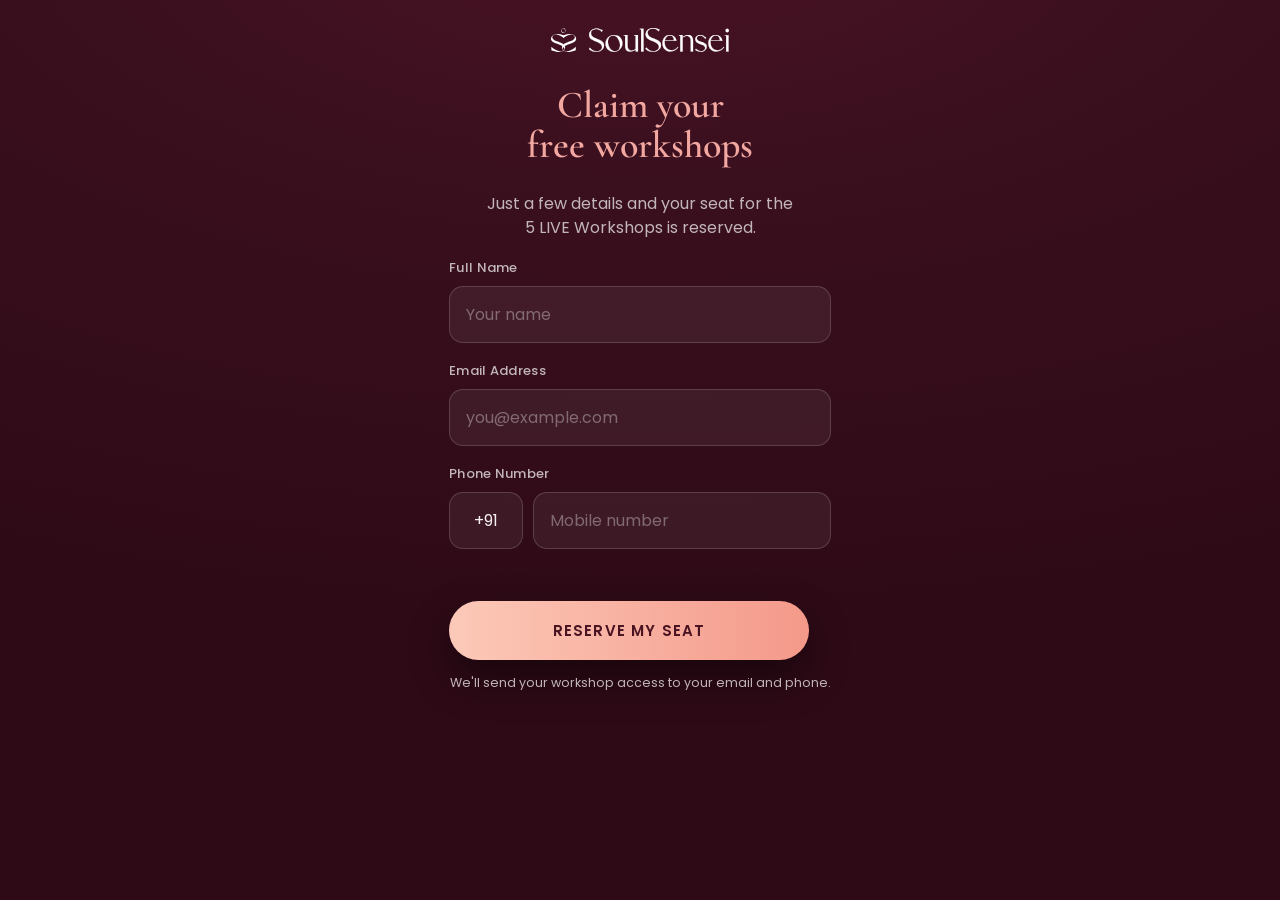
<file: index.html>
<!DOCTYPE html>
<html lang="en">
<head>
  <meta charset="UTF-8" />
  <meta name="viewport" content="width=device-width, initial-scale=1.0" />
  <title>SoulSensei — Claim Your Free Workshops</title>
  <link rel="preconnect" href="https://fonts.googleapis.com" />
  <link rel="preconnect" href="https://fonts.gstatic.com" crossorigin />
  <link href="https://fonts.googleapis.com/css2?family=Cormorant+Garamond:wght@500;600;700&family=Poppins:wght@400;500;600&display=swap" rel="stylesheet" />
  <link rel="stylesheet" href="styles.css" />
</head>
<body>
  <main class="app fade-in">
    <div class="brand">
      <img class="brand__logo" src="Icon.svg" alt="SoulSensei" />
    </div>

    <h1 class="headline" style="font-size:clamp(30px,8vw,38px)">Claim your<br />free workshops</h1>
    <p class="lede">Just a few details and your seat for the<br />5 LIVE Workshops is reserved.</p>

    <form id="leadForm" class="card" novalidate>
      <div class="field" data-field="name">
        <label for="name">Full Name</label>
        <input id="name" name="name" type="text" autocomplete="name" placeholder="Your name" required />
        <span class="error">Please enter your name.</span>
      </div>

      <div class="field" data-field="email">
        <label for="email">Email Address</label>
        <input id="email" name="email" type="email" autocomplete="email" placeholder="you@example.com" required />
        <span class="error">Please enter a valid email address.</span>
      </div>

      <div class="field" data-field="phone">
        <label for="phone">Phone Number</label>
        <div class="phone-row">
          <input id="cc" name="cc" class="cc" type="tel" inputmode="tel" autocomplete="tel-country-code" value="+91" aria-label="Country code" />
          <input id="phone" name="phone" class="phone-num" type="tel" autocomplete="tel-national" inputmode="numeric" placeholder="Mobile number" required />
        </div>
        <span class="error">Please enter a valid phone number.</span>
      </div>

      <button class="btn" type="submit" id="submitBtn">Reserve My Seat</button>
      <p class="note">We'll send your workshop access to your email and phone.</p>
    </form>
  </main>

  <script src="app.js"></script>
</body>
</html>
</file>
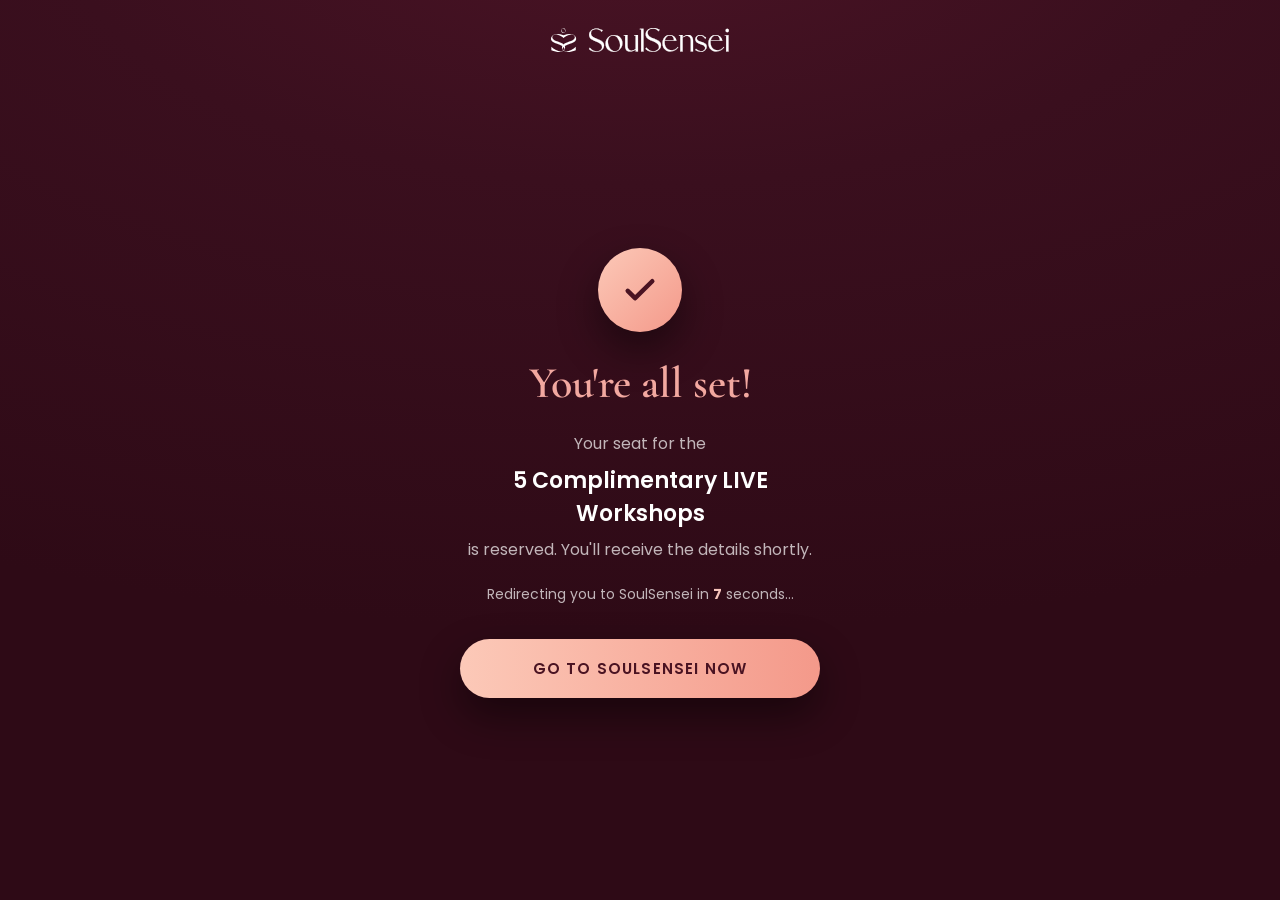
<file: thankyou.html>
<!DOCTYPE html>
<html lang="en">
<head>
  <meta charset="UTF-8" />
  <meta name="viewport" content="width=device-width, initial-scale=1.0" />
  <title>SoulSensei — You're In!</title>
  <link rel="preconnect" href="https://fonts.googleapis.com" />
  <link rel="preconnect" href="https://fonts.gstatic.com" crossorigin />
  <link href="https://fonts.googleapis.com/css2?family=Cormorant+Garamond:wght@500;600;700&family=Poppins:wght@400;500;600&display=swap" rel="stylesheet" />
  <link rel="stylesheet" href="styles.css" />
</head>
<body>
  <main class="app fade-in">
    <div class="brand">
      <img class="brand__logo" src="Icon.svg" alt="SoulSensei" />
    </div>

    <div class="spacer"></div>

    <div class="check">
      <svg viewBox="0 0 24 24" fill="none" xmlns="http://www.w3.org/2000/svg">
        <path d="M5 12.5l4.2 4.2L19 7" stroke="#4a1322" stroke-width="2.6" stroke-linecap="round" stroke-linejoin="round"/>
      </svg>
    </div>

    <h1 class="headline">You're all set!</h1>
    <p class="lede">
      Your seat for the
      <strong>5 Complimentary LIVE Workshops</strong>
      is reserved. You'll receive the details shortly.
    </p>

    <p class="countdown">Redirecting you to SoulSensei in <b><span id="count">7</span></b> seconds…</p>
    <a class="btn" href="https://soulsensei.in" id="goNow">Go to SoulSensei now</a>

    <div class="spacer"></div>
  </main>

  <script>
    (function () {
      var DEST = "https://soulsensei.in";
      var seconds = 7;
      var el = document.getElementById("count");
      var timer = setInterval(function () {
        seconds -= 1;
        if (el) el.textContent = seconds;
        if (seconds <= 0) {
          clearInterval(timer);
          window.location.href = DEST;
        }
      }, 1000);
    })();
  </script>
</body>
</html>
</file>
<file: styles.css>
/* ===== SoulSensei – shared theme ===== */
:root {
  --wine: #2e0a16;
  --wine-light: #3a0f1e;
  --wine-card: #3b1622;
  --pink: #f2a8a0;          /* serif heading pink/peach */
  --pink-soft: #f6c4bb;
  --coral-1: #fcc9b8;       /* button gradient start */
  --coral-2: #f4998a;       /* button gradient end */
  --text: #f5eef0;
  --muted: #c2b6ba;
  --field-bg: rgba(255, 255, 255, 0.06);
  --field-border: rgba(255, 255, 255, 0.16);
  --shadow: 0 18px 40px rgba(0, 0, 0, 0.45);
}

* { box-sizing: border-box; margin: 0; padding: 0; }

html, body {
  height: 100%;
  width: 100%;
  max-width: 100%;
  overflow-x: hidden;
}

body {
  font-family: "Poppins", -apple-system, BlinkMacSystemFont, "Segoe UI", sans-serif;
  background:
    radial-gradient(120% 80% at 50% -10%, #4a1325 0%, var(--wine-light) 38%, var(--wine) 100%);
  background-attachment: fixed;
  color: var(--text);
  min-height: 100%;
  -webkit-font-smoothing: antialiased;
}

.app {
  width: 100%;
  max-width: 430px;
  min-width: 0;
  margin: 0 auto;
  min-height: 100vh;
  min-height: 100dvh;
  padding: 28px 24px calc(40px + env(safe-area-inset-bottom));
  display: flex;
  flex-direction: column;
  align-items: center;
  text-align: center;
}

/* ---- Brand ---- */
.brand {
  display: flex;
  align-items: center;
  justify-content: center;
  margin-bottom: 34px;
}
.brand__logo {
  height: 24px;
  width: auto;
  display: block;
}

/* ---- Headings ---- */
.headline {
  font-family: "Cormorant Garamond", Georgia, serif;
  font-size: clamp(34px, 9vw, 44px);
  line-height: 1.05;
  font-weight: 600;
  color: var(--pink);
  margin-bottom: 26px;
}
.lede { color: var(--muted); font-size: 16px; line-height: 1.5; }
.lede strong { display: block; color: #fff; font-size: 22px; font-weight: 600; margin: 8px 0; }

/* ---- Primary button ---- */
.btn {
  display: inline-flex;
  align-items: center;
  justify-content: center;
  width: 100%;
  max-width: 360px;
  border: none;
  cursor: pointer;
  padding: 18px 24px;
  margin-top: 34px;
  border-radius: 999px;
  font-family: inherit;
  font-size: 15px;
  font-weight: 600;
  letter-spacing: 1.2px;
  text-transform: uppercase;
  text-decoration: none;
  color: #4a1322;
  background: linear-gradient(90deg, var(--coral-1) 0%, var(--coral-2) 100%);
  box-shadow: var(--shadow);
  transition: transform 0.15s ease, filter 0.15s ease;
}
.btn:hover { filter: brightness(1.04); transform: translateY(-1px); }
.btn:active { transform: translateY(0); }
.btn[disabled] { opacity: 0.6; cursor: not-allowed; filter: grayscale(0.2); }

/* ---- Form ---- */
.card {
  width: 100%;
  margin-top: 18px;
  text-align: left;
}
.field { margin-bottom: 18px; }
.field label {
  display: block;
  font-size: 13px;
  font-weight: 500;
  color: var(--muted);
  margin-bottom: 8px;
  letter-spacing: 0.3px;
}
.field input {
  width: 100%;
  min-width: 0;
  padding: 15px 16px;
  border-radius: 14px;
  border: 1px solid var(--field-border);
  background: var(--field-bg);
  color: var(--text);
  font-family: inherit;
  font-size: 16px;
  outline: none;
  transition: border-color 0.15s ease, background 0.15s ease;
}
.field input::placeholder { color: rgba(255, 255, 255, 0.35); }
.field input:focus {
  border-color: var(--coral-2);
  background: rgba(255, 255, 255, 0.09);
}

/* phone with editable country code */
.phone-row { display: flex; gap: 10px; }
.phone-row .cc {
  flex: 0 0 74px;
  width: 74px;
  text-align: center;
  padding-left: 8px;
  padding-right: 8px;
}
.phone-row .phone-num { flex: 1 1 auto; }

.field .error {
  display: none;
  color: #ff9a8f;
  font-size: 12.5px;
  margin-top: 6px;
}
.field.invalid input { border-color: #ff8f82; }
.field.invalid .error { display: block; }

.note { color: var(--muted); font-size: 12.5px; margin-top: 14px; text-align: center; line-height: 1.5; }

/* ---- Thank you / spinner ---- */
.spacer { flex: 1; }
.check {
  width: 84px; height: 84px; border-radius: 50%;
  display: grid; place-items: center;
  background: linear-gradient(135deg, var(--coral-1), var(--coral-2));
  margin: 0 auto 28px;
  box-shadow: var(--shadow);
}
.check svg { width: 42px; height: 42px; }
.countdown { color: var(--muted); font-size: 14px; margin-top: 22px; }
.countdown b { color: var(--pink-soft); }

.fade-in { animation: fade 0.5s ease both; }
@keyframes fade { from { opacity: 0; transform: translateY(8px); } to { opacity: 1; transform: none; } }
</file>
